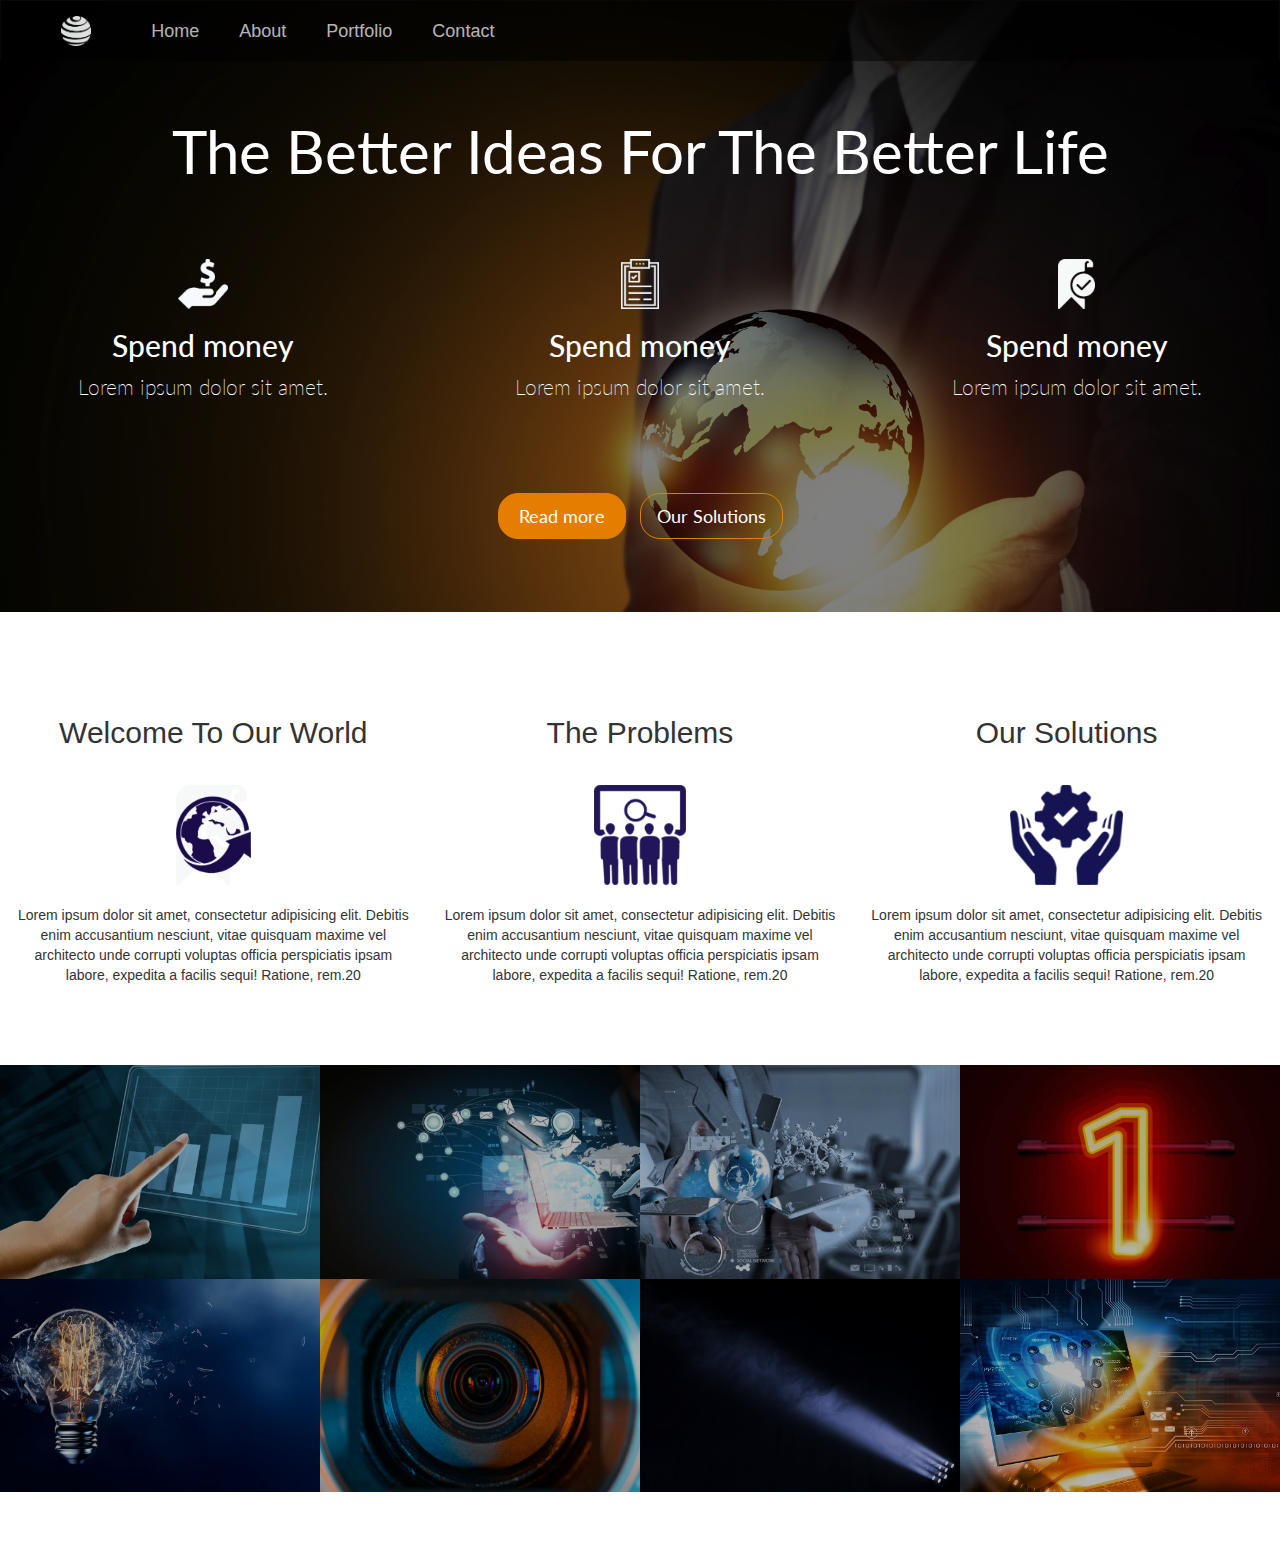
<file: Company Website/index.html>
<!DOCTYPE html>
<html lang="en">
<head>
  <meta charset="utf-8">
  <meta http-equiv="X-UA-Compatible" content="IE=edge">
  <meta name="viewport" content="width=device-width, initial-scale=1">
  <link rel="stylesheet" type="text/css" href="style.css">
  <title>Company Website</title>
  <link href="https://fonts.googleapis.com/css?family=Lato:100,300,300i,400,700" rel="stylesheet">
  <link href="css/bootstrap.min.css" rel="stylesheet">
</head>
<body>
  <div class="section-header">
    <!-- NAVBAR -->
    <nav class="navbar navbar-inverse" role="navigation">
      <div class="container-fluid">
        <div class="navbar-header">
          <a href="#" class="navbar-brand"><img src="img/logo-3.png" class="logo" alt="logo"></a>
          <button type="button" class="navbar-toggle collapsed" data-toggle="collapse" data-target="#navbarCollapse" aria-expanded="false" aria-controls="navbar">
           <span class="sr-only">Toggle navigation</span>
           <span class="icon-bar"></span>
           <span class="icon-bar"></span>
           <span class="icon-bar"></span>
          </button>
          </button>
        </div>
        <div class="navbar-collapse collapse" id="navbarCollapse">
          <ul class="nav navbar-nav">
            <li><a href="#">Home</a></li>
            <li><a href="#">About</a></li>
            <li><a href="#">Portfolio</a></li>
            <li><a href="#">Contact</a></li>
          </ul>
        </div>
      </div>
    </nav>
    <!-- HEADER -->
    <div class="jumbotron">
      <div class="heading">
        <p class="text-heading">The Better Ideas For The Better Life</p>
        <div class="row">
          <div class="col-md-4">
            <img src="img/icon-money.png" alt="money" class="icon">
            <h2>Spend money</h2>
            <p class="lead">Lorem ipsum dolor sit amet.</p>
          </div>
          <div class="col-md-4">
            <img src="img/icon-planing.png" alt="money" class="icon">
            <h2>Spend money</h2>
            <p class="lead">Lorem ipsum dolor sit amet.</p>
          </div>
          <div class="col-md-4">
            <img src="img/icon-done.png" alt="money" class="icon">
            <h2>Spend money</h2>
            <p class="lead">Lorem ipsum dolor sit amet.</p>
          </div>
        </div>
      </div>

      <div class="btn-box">
        <a href="#" class="btn btn-default btn-lg first">Read more</a>
        <a href="#" class="btn btn-default btn-lg second">Our Solutions</a>
      </div>
    </div>


  </div>

</div>

<div class="container-fluid">
  <div class="section-1">
    <div class="intro">
      <div class="row">
        <div class="col-md-4">
          <p class="sec-heading">Welcome To Our World</p>
          <img src="img/icon-world.png" alt="world" class="sec-1-icon">
          <p>Lorem ipsum dolor sit amet, consectetur adipisicing elit. Debitis enim accusantium nesciunt, vitae quisquam maxime vel architecto unde corrupti voluptas officia perspiciatis ipsam labore, expedita a facilis sequi! Ratione, rem.20</p>
        </div>
        <div class="col-md-4">
          <p class="sec-heading">The Problems</p>
          <img src="img/icon-problem.png" alt="problems" class="sec-1-icon">
          <p>Lorem ipsum dolor sit amet, consectetur adipisicing elit. Debitis enim accusantium nesciunt, vitae quisquam maxime vel architecto unde corrupti voluptas officia perspiciatis ipsam labore, expedita a facilis sequi! Ratione, rem.20</p>
        </div>
        <div class="col-md-4">
          <p class="sec-heading">Our Solutions</p>
          <img src="img/icon-solution.png" alt="solutions" class="sec-1-icon">
          <p>Lorem ipsum dolor sit amet, consectetur adipisicing elit. Debitis enim accusantium nesciunt, vitae quisquam maxime vel architecto unde corrupti voluptas officia perspiciatis ipsam labore, expedita a facilis sequi! Ratione, rem.20</p>
        </div>
      </div>
    </div>
  </div>
</div>

<div class="section-2">

  <ul class="tech-showcase clear">
    <li>
      <figure class="tech-img">
        <img src="img/tech-1.jpg" alt="techologies">
      </figure>
    </li>
    <li>
      <figure class="tech-img">
        <img src="img/tech-2.jpg" alt="techologies">
      </figure>
    </li>
    <li>
      <figure class="tech-img">
        <img src="img/tech-3.jpg" alt="techologies">
      </figure>
    </li>
    <li>
      <figure class="tech-img">
        <img src="img/tech-4.jpg" alt="techologies">
      </figure>
    </li>
  </ul>

  <ul class="tech-showcase clear">
    <li>
      <figure class="tech-img">
        <img src="img/tech-5.jpg" alt="techologies">
      </figure>
    </li>
    <li>
      <figure class="tech-img">
        <img src="img/tech-6.jpg" alt="techologies">
      </figure>
    </li>
    <li>
      <figure class="tech-img">
        <img src="img/tech-7.png" alt="techologies">
      </figure>
    </li>
    <li>
      <figure class="tech-img">
        <img src="img/tech-8.jpg" alt="techologies">
      </figure>
    </li>
  </ul>
</div>
    <!-- ICONS TEXT -->

    <!-- CONTACT BUTTON -->

    <!-- FOOTER -->




  <!-- jQuery (necessary for Bootstrap's JavaScript plugins) -->
  <script src="https://ajax.googleapis.com/ajax/libs/jquery/1.12.4/jquery.min.js"></script>
  <!-- Include all compiled plugins (below), or include individual files as needed -->
  <script src="js/bootstrap.min.js"></script>

</body>
</html>
</file>
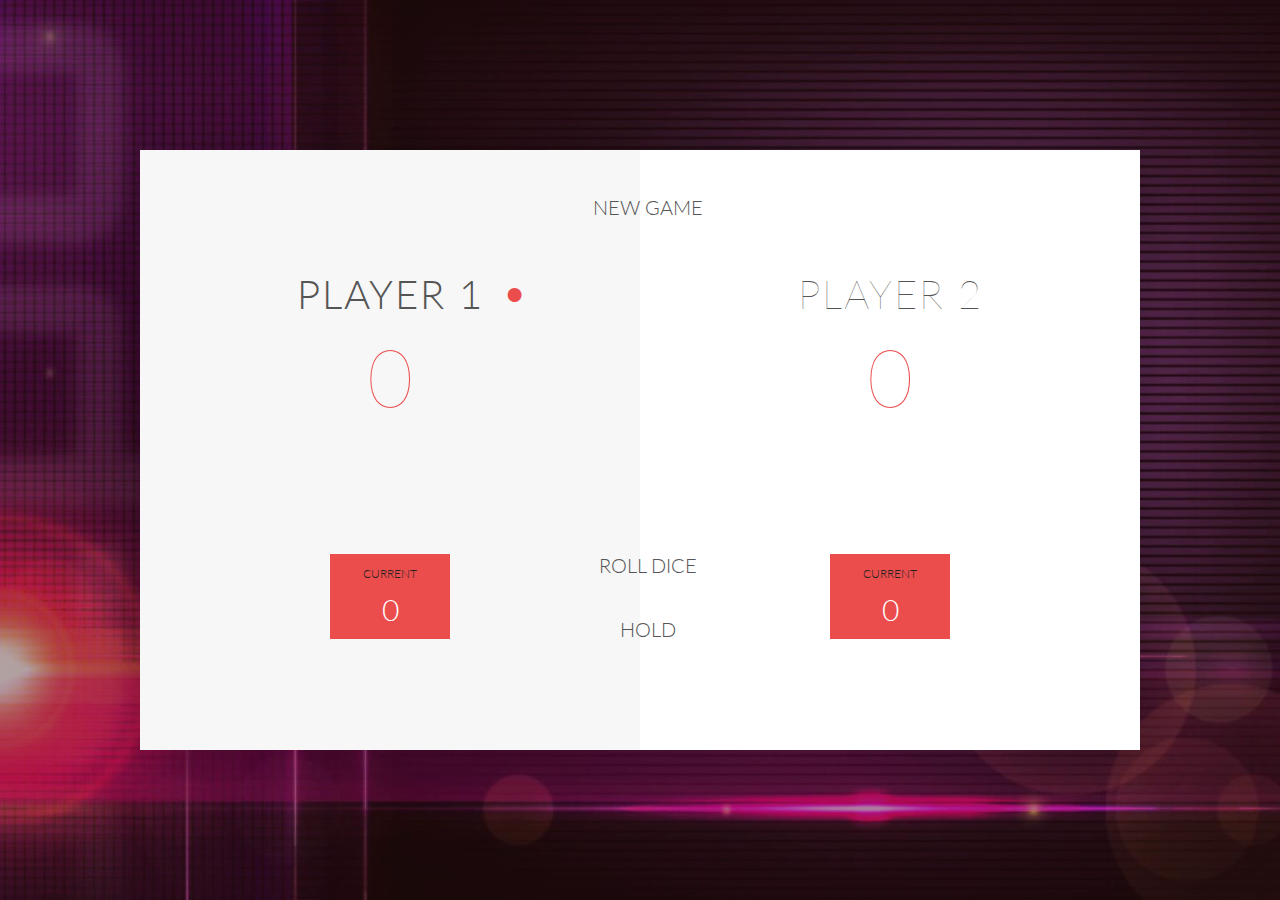
<file: Pig-Game-with JavaScript functionality/index.html>
<!DOCTYPE html>
<html lang="en">
    <head>
        <meta charset="UTF-8">
        <link href="https://fonts.googleapis.com/css?family=Lato:100,300,600" rel="stylesheet" type="text/css">
        <link href="http://code.ionicframework.com/ionicons/2.0.1/css/ionicons.min.css" rel="stylesheet" type="text/css">
        <link type="text/css" rel="stylesheet" href="style.css">

        <title>Pig Game</title>
    </head>

    <body>
        <div class="wrapper clearfix">
            <div class="player-0-panel active" id="player-0-active">
                <div class="player-name" id="name-0">Player 1</div>
                <div class="player-score" id="score-0">0</div>
                <div class="player-current-box">
                    <div class="player-current-label">Current</div>
                    <div class="player-current-score" id="current-0">0</div>
                </div>
            </div>

            <div class="player-1-panel" id="player-1-active">
                <div class="player-name" id="name-1">Player 2</div>
                <div class="player-score" id="score-1">0</div>
                <div class="player-current-box">
                    <div class="player-current-label">Current</div>
                    <div class="player-current-score" id="current-1">0</div>
                </div>
            </div>

            <button class="btn-new"><i class="ion-ios-plus-outline"></i>New game</button>
            <button class="btn-roll" onCLick="rollDice()"><i class="ion-ios-loop"></i>Roll dice</button>
            <button class="btn-hold" onClick="holdScores()"><i class="ion-ios-download-outline"></i>Hold</button>

            <span id="dice"></span>
        </div>

        <script src="app.js"></script>
    </body>
</html>
</file>
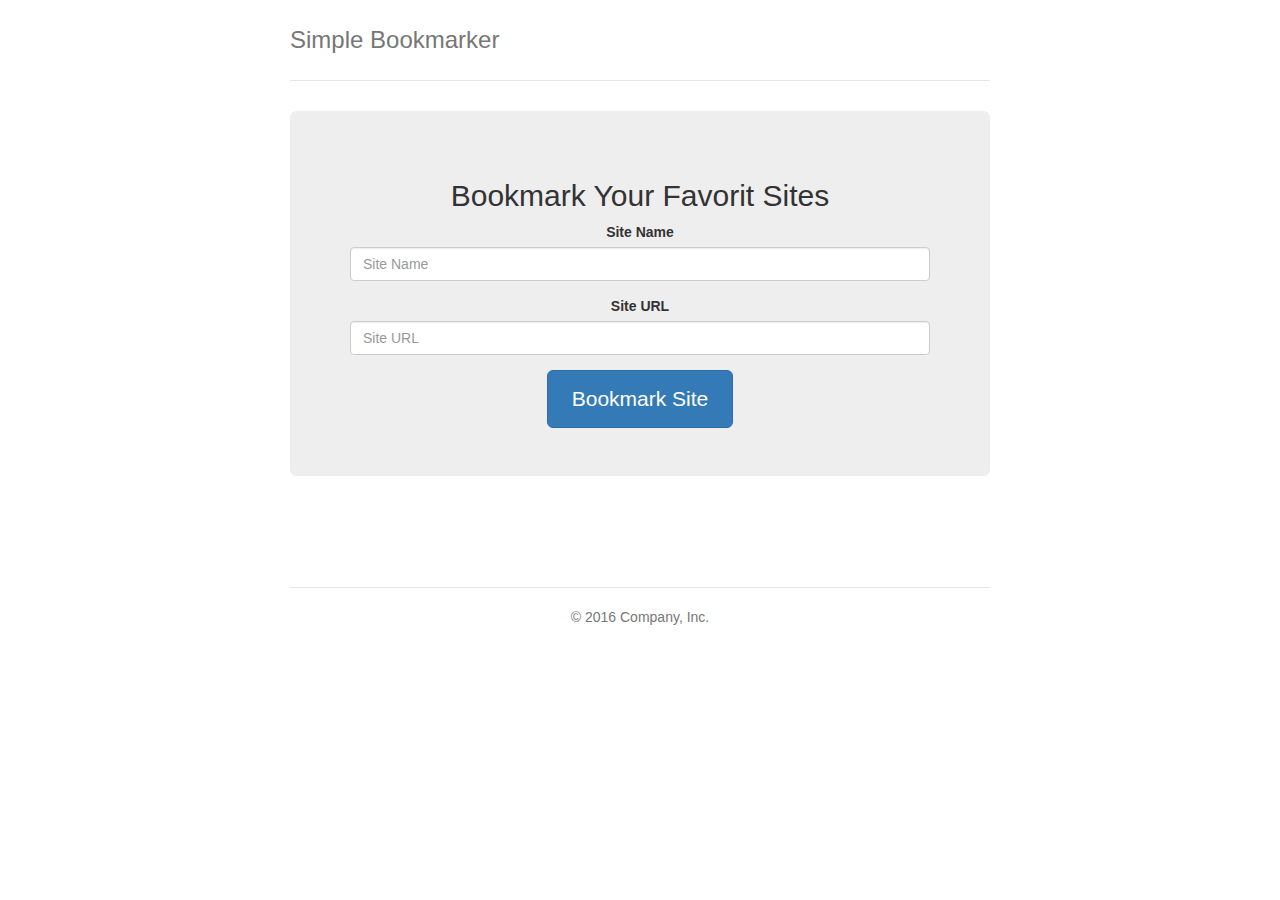
<file: Simple Bookmarcker with Vanilla JS/index.html>
<!DOCTYPE html>
<html lang="en">
<head>
    <meta charset="UTF-8">
    <meta name="viewport" content="width=device-width, initial-scale=1.0">
    <meta http-equiv="X-UA-Compatible" content="ie=edge">
    <link rel="stylesheet" href="https://maxcdn.bootstrapcdn.com/bootstrap/3.3.7/css/bootstrap.min.css">
    <link rel="stylesheet" href="css/style.css">
    <title>SiteBookmarker</title>
</head>
<body onload="fetchBookmarks()">

    <div class="container">
        <div class="header clearfix">
            <h3 class="text-muted">Simple Bookmarker</h3>
        </div>

        <div class="jumbotron">
        <h2>Bookmark Your Favorit Sites</h2>
            <form id="myForm" method="post">
                <div class="form-group">
                    <label for="sitename">Site Name</label>
                    <input type="text" name="sitename" id="sitename" class="form-control" placeholder="Site Name">
                </div>
                <div class="form-group">
                    <label for="site_url">Site URL</label>
                    <input type="text" name="site_url" id="site_url" class="form-control" placeholder="Site URL">
                </div>
                <button class="btn btn-primary btn-lg" type="submit">Bookmark Site</button>
            </form>
        </div>
    </div>
    <div class="container">
        <div class="row marketing">
            <div class="col-md-12">
              <div id="bookmarksResults"></div>
            </div>
        </div>
        <footer class="footer text-center">
            <p>&copy; 2016 Company, Inc.</p>
        </footer>
    </div>


    <script
			  src="http://code.jquery.com/jquery-3.3.1.js"
			  integrity="sha256-2Kok7MbOyxpgUVvAk/HJ2jigOSYS2auK4Pfzbm7uH60="
			  crossorigin="anonymous"></script>
    <script src="https://maxcdn.bootstrapcdn.com/bootstrap/3.3.7/js/bootstrap.min.js"></script>
    <script src="js/main.js"></script>
</body>
</html>
</file>
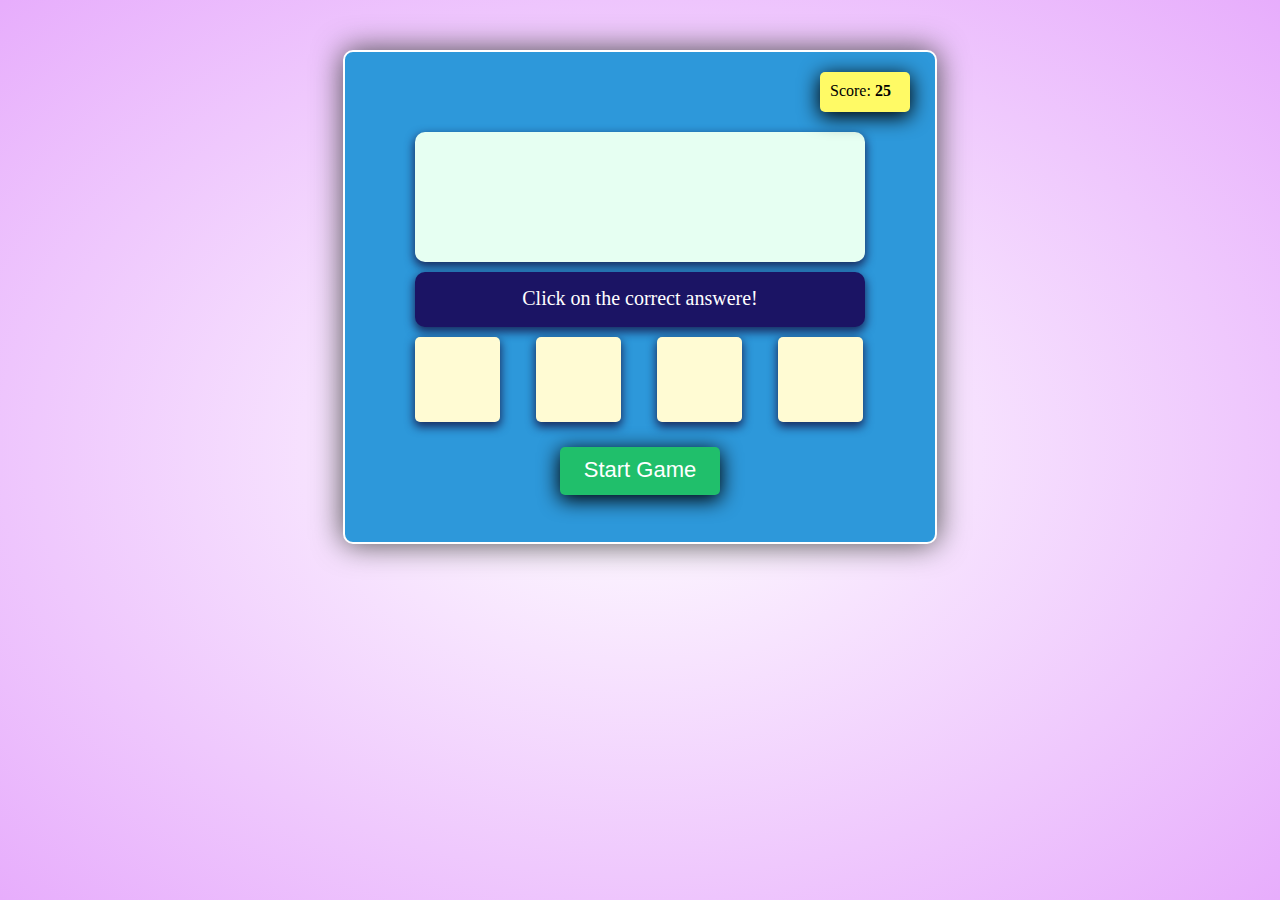
<file: Simple Math Game (JS)/index.html>
<!DOCTYPE html>
<html lang="en">
<head>
    <meta charset="UTF-8">
    <meta name="viewport" content="width=device-width, initial-scale=1.0">
    <meta http-equiv="X-UA-Compatible" content="ie=edge">
    <link rel="stylesheet" href="style.css">
    <title>Maths Game</title>
</head>
<body>
    <div id="container">
        <div id="scoreBox">Score: <span id="score">25</span></div>
        <div id="correct">Correct!!!</div>
        <div id="tryAgain">Try Again</div>
        <div id="qustion"></div>
        <div id="instruction">Click on the correct answere!</div>
        <div id="choices">
            <div id="box1" class="box" onclick="checkValue('box1')"></div>
            <div id="box2" class="box" onclick="checkValue('box2')"></div>
            <div id="box3" class="box" onclick="checkValue('box3')"></div>
            <div id="box4" class="box" onclick="checkValue('box4')"></div>
        </div>
        <div id="startReset">Start Game</div>
        <div id="time">Time remaining: <span id="timeRemaining"></span> sec</div>
        <div id="gameOver"></div>
    </div>
    <script src="main.js"></script>
</body>
</html>
</file>
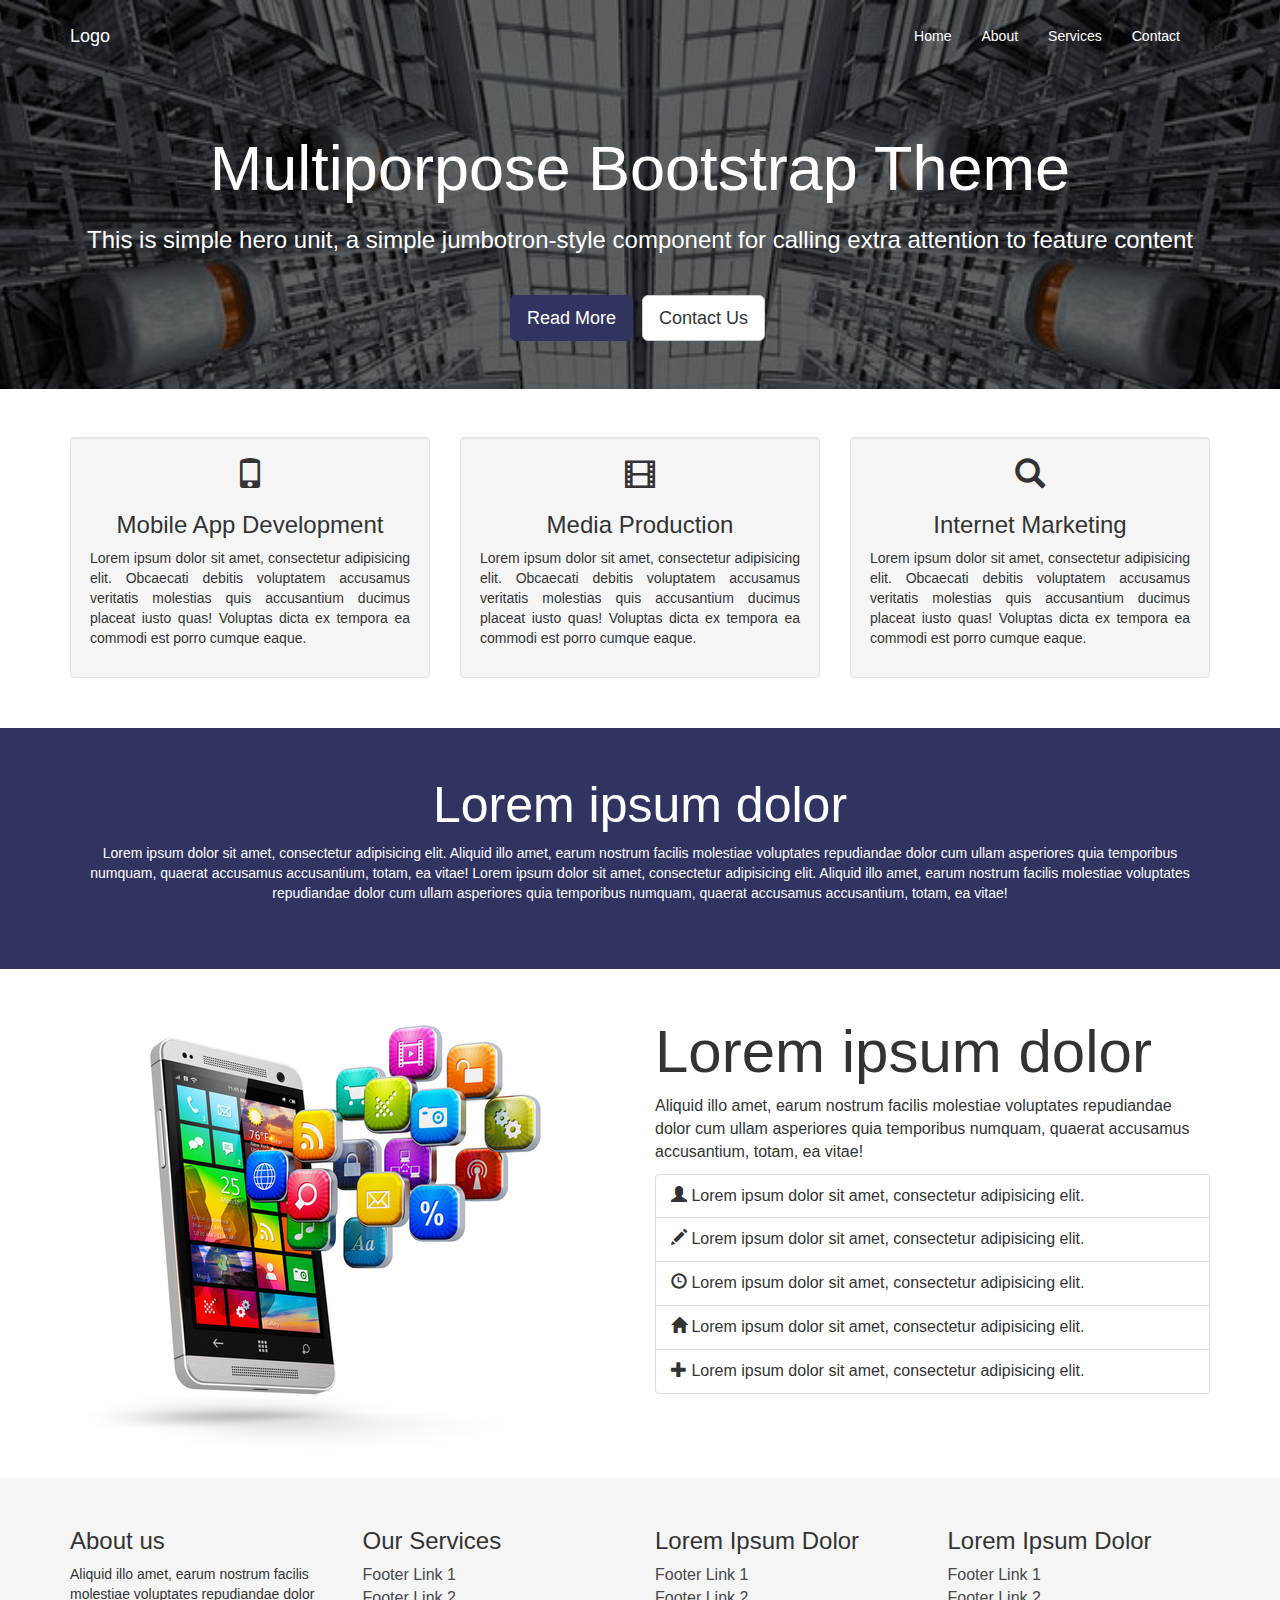
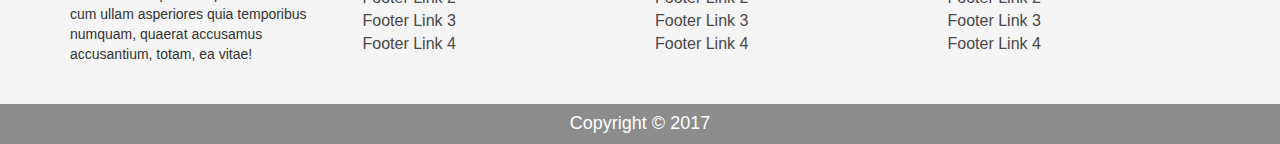
<file: Twitter-Bootstrap Multipurpose Theme/index.html>
<!DOCTYPE html>
<html lang="en">
<head>
  <meta charset="UTF-8">
  <meta name="viewport" content="width=device-width, initial-scale=1.0">
  <meta http-equiv="X-UA-Compatible" content="ie=edge">
  <link rel="stylesheet" href="css/style.css">
  <link rel="stylesheet" href="https://maxcdn.bootstrapcdn.com/bootstrap/3.3.7/css/bootstrap.min.css" integrity="sha384-BVYiiSIFeK1dGmJRAkycuHAHRg32OmUcww7on3RYdg4Va+PmSTsz/K68vbdEjh4u" crossorigin="anonymous">
  <title>Bootstrap Multiporpose Theme</title>
</head>
<body>
  <div class="header">
    <div class="jumbotron jumbotron-main">
      <nav class="navbar">
        <div class="container">
          <div class="navbar-header">
            <button type="button" class="navbar-toggle collapsed" data-toggle="collapse" data-target="#navbar" aria-expanded="false" aria-controls="navbar">
              <span class="sr-only">Toggle navigation</span>
              <span class="icon-bar"></span>
              <span class="icon-bar"></span>
              <span class="icon-bar"></span>
            </button>
            <a class="navbar-brand" href="/">Logo</a>
          </div>
          <div id="navbar" class="collapse navbar-collapse">
            <ul class="nav navbar-nav pull-right">
              <li><a href="/">Home</a></li>
              <li><a href="/about">About</a></li>
              <li><a href="/services">Services</a></li>
              <li><a href="/contact">Contact</a></li>
            </ul>
          </div><!--/.nav-collapse -->
        </div>
      </nav>

      <div class="container">
        <h1>Multiporpose Bootstrap Theme</h1>
        <p class="lead">This is simple hero unit, a simple jumbotron-style component for calling extra attention to feature content</p>
        <a href="/about.html" class="btn btn-primary btn-lg">Read More</a>
        <a href="/contact.html" class="btn btn-default btn-lg">Contact Us</a>
      </div>
    </div>
  </div>

  <div class="container">
    <div class="row">
      <div class="col-md-4 box">
        <div class="well">
          <span class="glyphicon glyphicon-phone"></span>
          <h3>Mobile App Development</h3>
          <p>Lorem ipsum dolor sit amet, consectetur adipisicing elit. Obcaecati debitis voluptatem accusamus veritatis molestias quis accusantium ducimus placeat iusto quas! Voluptas dicta ex tempora ea commodi est porro cumque eaque.</p>
        </div>
      </div>
      <div class="col-md-4 box">
        <div class="well">
          <span class="glyphicon glyphicon-film"></span>
          <h3>Media Production</h3>
          <p>Lorem ipsum dolor sit amet, consectetur adipisicing elit. Obcaecati debitis voluptatem accusamus veritatis molestias quis accusantium ducimus placeat iusto quas! Voluptas dicta ex tempora ea commodi est porro cumque eaque.</p>
        </div>
      </div>
      <div class="col-md-4 box">
        <div class="well">
          <span class="glyphicon glyphicon-search"></span>
          <h3>Internet Marketing</h3>
          <p>Lorem ipsum dolor sit amet, consectetur adipisicing elit. Obcaecati debitis voluptatem accusamus veritatis molestias quis accusantium ducimus placeat iusto quas! Voluptas dicta ex tempora ea commodi est porro cumque eaque.</p>
        </div>
      </div>
    </div>
  </div>

  <div class="section-a">
    <div class="row">
      <div class="col-md-12">
        <h1>Lorem ipsum dolor</h1>
        <p>Lorem ipsum dolor sit amet, consectetur adipisicing elit. Aliquid illo amet, earum nostrum facilis molestiae voluptates repudiandae dolor cum ullam asperiores quia temporibus numquam, quaerat accusamus accusantium, totam, ea vitae! Lorem ipsum dolor sit amet, consectetur adipisicing elit. Aliquid illo amet, earum nostrum facilis molestiae voluptates repudiandae dolor cum ullam asperiores quia temporibus numquam, quaerat accusamus accusantium, totam, ea vitae!</p>
      </div>
    </div>
  </div>

  <div class="container">
    <div class="row">
      <div class="col-md-6">
        <img src="img/phone.jpg" alt="phone" class="img-full">
      </div>
      <div class="col-md-6">
        <h1 class="list-heading">Lorem ipsum dolor</h1>
        <p class="p-bigger">Aliquid illo amet, earum nostrum facilis molestiae voluptates repudiandae dolor cum ullam asperiores quia temporibus numquam, quaerat accusamus accusantium, totam, ea vitae!</p>
        <ul class="list-group sec-b">
          <li class="list-group-item">
            <span class="glyphicon glyphicon-user"></span>
            Lorem ipsum dolor sit amet, consectetur adipisicing elit.
          </li>
          <li class="list-group-item">
            <span class="glyphicon glyphicon-pencil"></span>
            Lorem ipsum dolor sit amet, consectetur adipisicing elit.
          </li>
          <li class="list-group-item">
            <span class="glyphicon glyphicon-time"></span>
            Lorem ipsum dolor sit amet, consectetur adipisicing elit.
          </li>
          <li class="list-group-item">
            <span class="glyphicon glyphicon-home"></span>
            Lorem ipsum dolor sit amet, consectetur adipisicing elit.
          </li>
          <li class="list-group-item">
            <span class="glyphicon glyphicon-plus"></span>
            Lorem ipsum dolor sit amet, consectetur adipisicing elit.
          </li>
        </ul>
      </div>
    </div>
  </div>

  <footer class="main-footer">
    <div class="container">
      <div class="row">
        <div class="col-md-3">
          <h3>About us</h3>
          <p>Aliquid illo amet, earum nostrum facilis molestiae voluptates repudiandae dolor cum ullam asperiores quia temporibus numquam, quaerat accusamus accusantium, totam, ea vitae!</p>
        </div>
        <div class="col-md-3">
          <h3>Our Services</h3>
          <ul class="list-unstyled">
            <li><a href="#">Footer Link 1</a></li>
            <li><a href="#">Footer Link 2</a></li>
            <li><a href="#">Footer Link 3</a></li>
            <li><a href="#">Footer Link 4</a></li>
          </ul>
        </div>
        <div class="col-md-3">
          <h3>Lorem Ipsum Dolor</h3>
          <ul class="list-unstyled">
            <li><a href="#">Footer Link 1</a></li>
            <li><a href="#">Footer Link 2</a></li>
            <li><a href="#">Footer Link 3</a></li>
            <li><a href="#">Footer Link 4</a></li>
          </ul>
        </div>
        <div class="col-md-3">
          <h3>Lorem Ipsum Dolor</h3>
          <ul class="list-unstyled">
            <li><a href="#">Footer Link 1</a></li>
            <li><a href="#">Footer Link 2</a></li>
            <li><a href="#">Footer Link 3</a></li>
            <li><a href="#">Footer Link 4</a></li>
          </ul>
        </div>
      </div>
    </div>
  </footer>
  <div class="row footer-bottom">
    <h4>Copyright &copy; 2017</h4>
  </div>

  <script src="https://maxcdn.bootstrapcdn.com/bootstrap/3.3.7/js/bootstrap.min.js" integrity="sha384-Tc5IQib027qvyjSMfHjOMaLkfuWVxZxUPnCJA7l2mCWNIpG9mGCD8wGNIcPD7Txa" crossorigin="anonymous"></script>
</body>
</html>
</file>
<file: Company Website/style.css>
/* Styling body by adding background image and set if to cover, add font-family */
* {
    margin: 0;
    padding: 0;
    box-sizing: border-box;
}

html {
    background-color: #fff;
    font-family: 'Lato', 'Ariel', sans-serif !important;
    text-rendering: optimizeLegibility !important;
}

.clear {zoom: 1}
.clear:after {
    content: '.';
    clear: both;
    display: block;
    height: 0;
    visibility: hidden;
}

.section-header {
  background: linear-gradient(rgba(0, 0, 0, 0.5), rgba(0, 0, 0, 0.5)), url('img/bg-2.jpg') no-repeat top center;
  background-attachment: fixed;
  background-size: cover;
}


/* Style brand */
.navbar .logo {
  height: 30px;
  opacity: 0.9;
  margin: 0 30px 0 45px;
}
/* STYLING NAVBAR */

.navbar-inverse {
  background: rgba(0, 0, 0, 0.5) !important;
  border-radius: 0 !important;
  border-bottom: rgba(0, 0, 0, 0.8) !important;
  margin: 0 !important;
}

.nav li {
  opacity: 0.9;
  font-weight: 400;
  font-size: 18px;
  margin-right: 10px;
  padding: 5px 0;
}

.nav li a {
  color: rgba(255,255,255,0.8) !important;
}

.nav li a:hover {
  border-bottom: 2px solid orange;
  color: #fff !important;
}

.nav li:hover {
  padding-bottom: 3px;
}
/* END NAVBAR */

/* JUMBOTRON */
.jumbotron {
  background-color: transparent !important;
  color: #fff !important;
  font-family: 'Lato', 'Ariel', sans-serif !important;
  text-align: center;
}

.jumbotron .text-heading {
  font-size: 60px;
  font-weight: 400;
}

.heading .row {
  margin-top: 5%;
}

/* ICON PART */
.icon {
  height: 50px;
}
/* STYLING THE BUTTONS */

.btn-box {
  margin: 6% 0 2% 0;
}

.btn-box .first,
.btn-box .first:active,
.btn-box .first:visited {
  background-color: #E57E00;
  border: 1px solid #E57E00;
  color: #fff;
  border-radius: 20px;
  padding: 10px 20px;
  margin-right: 10px;
}

.btn-box .second:link,
.btn-box .second:visited {
  background-color: transparent;
  border-radius: 20px;
  border: 1px solid #E57E00;
  color: #fff;
}

.btn-box .btn:hover,
.btn-box .second:active, {
  background-color: #D85600;
  border: 1px solid #D85600;
  color: #fff;
}

/* SECTION 1 - INTRO */
.section-1 {
  margin: 70px auto;
}

.intro .row {
  text-align: center;
}

.sec-1-icon {
  height: 100px;
  margin: 20px 0;
}

.sec-heading {
  font-size: 30px;
  font-weight: 300;
}

.section-2 {
    padding: 0;
    margin: 0 0 70px 0;
    position: relative;;
}

/* SECTION 2 - SHOWCASE */

.tech-showcase {
    list-style: none;
    width: 100%;
    margin: 0;
    padding: 0;
}

.section-2 .tech-showcase li {
    display: block;
    float: left;
    width: 25%;
}

.tech-img {
    width: 100%;
    margin: 0;
    overflow: hidden;
    background: #000;
}

.tech-img img {
    opacity: 0.7;
    width: 100%;
    height: auto;
    transform: scale(1.15);
    transition: transform 0.5s, opacity 0.5s;
}

.tech-img img:hover {
    opacity: 1;
    transform: scale(1.03);
}
</file>
<file: Pig-Game-with JavaScript functionality/style.css>
/**********************************************
*** GENERAL
**********************************************/

* {
    margin: 0;
    padding: 0;
    box-sizing: border-box;

}

.clearfix::after {
    content: "";
    display: table;
    clear: both;
}

body {
    background-image: linear-gradient(rgba(62, 20, 20, 0.4), rgba(62, 20, 20, 0.4)), url(bg-1.jpg);
    background-size: cover;
    background-position: center;
    font-family: Lato;
    font-weight: 300;
    position: relative;
    height: 100vh;
    color: #555;
}

.wrapper {
    width: 1000px;
    position: absolute;
    top: 50%;
    left: 50%;
    transform: translate(-50%, -50%);
    background-color: #fff;
    box-shadow: 0px 10px 50px rgba(0, 0, 0, 0.3);
    overflow: hidden;
}

.player-0-panel,
.player-1-panel {
    width: 50%;
    float: left;
    height: 600px;
    padding: 100px;
}



/**********************************************
*** PLAYERS
**********************************************/

.player-name {
    font-size: 40px;
    text-align: center;
    text-transform: uppercase;
    letter-spacing: 2px;
    font-weight: 100;
    margin-top: 20px;
    margin-bottom: 10px;
    position: relative;
}

.player-score {
    text-align: center;
    font-size: 80px;
    font-weight: 100;
    color: #EB4D4D;
    margin-bottom: 130px;
}

.active { background-color: #f7f7f7; }
.active .player-name { font-weight: 300; }

.active .player-name::after {
    content: "\2022";
    font-size: 47px;
    position: absolute;
    color: #EB4D4D;
    top: -7px;
    right: 10px;
}

.player-current-box {
    background-color: #EB4D4D;
    color: #fff;
    width: 40%;
    margin: 0 auto;
    padding: 12px;
    text-align: center;
}

.player-current-label {
    text-transform: uppercase;
    margin-bottom: 10px;
    font-size: 12px;
    color: #222;
}

.player-current-score {
    font-size: 30px;
}

button {
    position: absolute;
    width: 200px;
    left: 50%;
    transform: translateX(-50%);
    color: #555;
    background: none;
    border: none;
    font-family: Lato;
    font-size: 20px;
    text-transform: uppercase;
    cursor: pointer;
    font-weight: 300;
    transition: background-color 0.3s, color 0.3s;
}

button:hover { font-weight: 600; }
button:hover i { margin-right: 20px; }

button:focus {
    outline: none;
}

i {
    color: #EB4D4D;
    display: inline-block;
    margin-right: 15px;
    font-size: 32px;
    line-height: 1;
    vertical-align: text-top;
    margin-top: -4px;
    transition: margin 0.3s;
}

.btn-new { top: 45px;}
.btn-roll { top: 403px;}
.btn-hold { top: 467px;}

.dice {
    position: absolute;
    left: 50%;
    top: 178px;
    transform: translateX(-50%);
    height: 100px;
    box-shadow: 0px 10px 60px rgba(0, 0, 0, 0.10);
}

.winner {
  background-color: #f7f7f7;
  font-weight: 300;
  color: #EB4D4D;
}
</file>
<file: Simple Bookmarcker with Vanilla JS/css/style.css>
/* Space out content a bit */
body {
  padding-top: 20px;
  padding-bottom: 20px;
}

/* Everything but the jumbotron gets side spacing for mobile first views */
.header,
.marketing,
.footer {
  padding-right: 15px;
  padding-left: 15px;
}

/* Custom page header */
.header {
  padding-bottom: 20px;
  border-bottom: 1px solid #e5e5e5;
}
/* Make the masthead heading the same height as the navigation */
.header h3 {
  margin-top: 0;
  margin-bottom: 0;
  line-height: 40px;
}

/* Custom page footer */
.footer {
  padding-top: 19px;
  color: #777;
  border-top: 1px solid #e5e5e5;
}

/* Customize container */
@media (min-width: 768px) {
  .container {
    max-width: 730px;
  }
}
.container-narrow > hr {
  margin: 30px 0;
}

/* Main marketing message and sign up button */
.jumbotron {
  text-align: center;
  border-bottom: 1px solid #e5e5e5;
}
.jumbotron .btn {
  padding: 14px 24px;
  font-size: 21px;
}

/* Supporting marketing content */
.marketing {
  margin: 40px 0;
}
.marketing p + h4 {
  margin-top: 28px;
}

/* Responsive: Portrait tablets and up */
@media screen and (min-width: 768px) {
  /* Remove the padding we set earlier */
  .header,
  .marketing,
  .footer {
    padding-right: 0;
    padding-left: 0;
  }
  /* Space out the masthead */
  .header {
    margin-bottom: 30px;
  }
  /* Remove the bottom border on the jumbotron for visual effect */
  .jumbotron {
    border-bottom: 0;
  }
}
</file>
<file: Simple Math Game (JS)/style.css>
html {
    height: 100%;
    background: radial-gradient(rgb(255, 255, 255) 0%,rgb(231, 173, 252) 100%);
}

div {
    border-radius: 10px;
    box-shadow: 0 4px 10px 1px #182C61;
}

#container {
    height: 450px;
    width: 550px;
    background-color: #2d98da;
    margin: 50px auto;
    padding: 20px;
    border-radius: 10px;
    border: 2px solid #fff;
    box-shadow: 0 0 30px #4b4b4b;
    position: relative;
}

#scoreBox {
    background-color: #fffa65;
    width: 70px;
    height: 20px;
    padding: 10px;
    position: absolute;
    left: 475px;
    box-shadow: 0 4px 20px 1px;
    border-radius: 5px;
}

#correct, #tryAgain {
    margin-top: 20px;
    padding: 10px 20px;
    color: #fff;
    border-radius: 10px;
    position: absolute;
    left: 50%;
    transform: translateX(-50%);
    font-size: 26px;
    box-shadow: 0 0 20px 14px #fff;
}

#correct {
    background-color:#44bd32;
    display: none;
}

#tryAgain {
    background-color: #EA2027;
    display: none;
}

#qustion {
    width: 450px;
    height: 130px;
    margin: 60px auto 10px auto;
    text-align: center;
    font-size: 86px;
    font-family: cursive, sans-serif;
    background-color: #e6fff2;
    color: #57606f;
}

#instruction {
    width: 450px;
    height: 40px;
    padding-top: 15px;
    background-color: #1B1464;
    margin: auto;
    color: #fff;
    font-size: 20px;
    text-align: center;
}

#choices {
    width: 450px;
    height: 100px;
    margin: 10px auto;
    box-shadow: 0 0 0;
    border-radius: 0;
}

.box {
    width: 85px;
    height: 85px;
    float: left;
    margin-right: 36px;
    border-radius: 5px;
    background-color: #fffbd3;
    text-align: center;
    line-height: 80px;
    font-size: 30px;
    cursor: pointer;
    color: #833471;
}

#box4 {
    margin-right: 0;
}

.box:hover, #startReset:hover {
    background-color:#833471;
    color: #fffbd3;
}

.box:active,
#startReset:active {
    margin-top: 4px;
    box-shadow: 0 0 10px;
}

#startReset, #time {
    text-align: center;
    box-shadow: 0 4px 20px 1px #000;
    border-radius: 5px;
}

#startReset {
    width: 140px;
    height: 28px;
    padding: 10px;
    background-color: #20bf6b;
    position: absolute;
    color: #fff;
    left: 50%;
    transform: translateX(-50%);
    display: inline-block;
    font-size: 22px;
    font-family: sans-serif;
    cursor: pointer;
}

#startReset:hover {
    background-color:#02741e;
    color: #fffbd3;
}

#time {
    width: 120px;
    background-color: #fffa65;
    position: absolute;
    padding: 10px 10px;
    left: 420px;
    line-height: 30px;
    font-size: 18px;
    /* visibility: hidden; */
    display: none;
}

span {
    font-weight: 700;
}

#gameOver {
    height: 230px;
    width: 500px;
    background: linear-gradient(#eccc68, #ff6348);
    box-shadow: 0 0 0;
    position: absolute;
    top: 110px;
    left: 45px;
    text-align: center;
    font-size: 40px;
    text-transform: uppercase;
    font-weight: 400;
    color: #fff;
    z-index: 2;
    display: none;
}
</file>
<file: Twitter-Bootstrap Multipurpose Theme/css/style.css>
.header {
  position: relative;
  color: white;
  text-align: center;
  margin-bottom: 48px
}

.header .btn-primary {
  background: #313461;
  border-color: #313461;
}

.jumbotron {
  margin: 0;
}

.jumbotron h1 {
  margin-bottom: 20px;
}

.jumbotron p.lead {
  font-size: 24px;
}

.jumbotron-main {
  background-image: linear-gradient(rgba(0, 0, 0, 0.6), rgba(0, 0, 0, 0.6)), url('../img/bg.jpeg');
  background-size: cover;
  background-position: top;
  background-attachment: fixed;
}

.navbar .container {
  padding: 0, 60px, 40px 60px;
  margin-bottom: 30px
}

.btn {
  margin: 2% 5px 0 0;
}

.navbar a {
  color: #fff;
  margin-bottom: 2px;
}

.navbar a:hover {
  background: none !important;
  border-bottom: 2px solid #fff;
  margin-bottom: 0;
  color: #fff;
}

.header .jumbotron {
  padding-top: 10px;
}

.box {
  text-align: center;
}

.box .glyphicon {
  font-size: 30px;
}

.box p {
  text-align: justify;
}

.section-a {
  background: #313461;
  color: #fff;
  text-align: center;
  padding: 30px 6% 56px 6%;
  margin: 30px 0 30px 0;
}

.section-a h1 {
  font-size: 50px;
}

.img-full {
  height: 100%;
}

.list-heading {
  font-size: 60px !important;
}

.sec-b, .p-bigger {
  font-size: 16px;
}

.main-footer {
  background-color: #f5f5f5;
  padding: 30px 50px;
  margin-top: 20px;
}

.main-footer li a {
  font-size: 16px;
  color: rgb(73, 72, 74);
  text-decoration: none;
}

.main-footer li a:hover {
  background: #a6aae2;
  color: #fff;
}

.footer-bottom {
  text-align: center;
  background: rgb(140, 140, 140);
  border-color: rgb(140, 140, 140);
  color: #fff;
}
</file>
